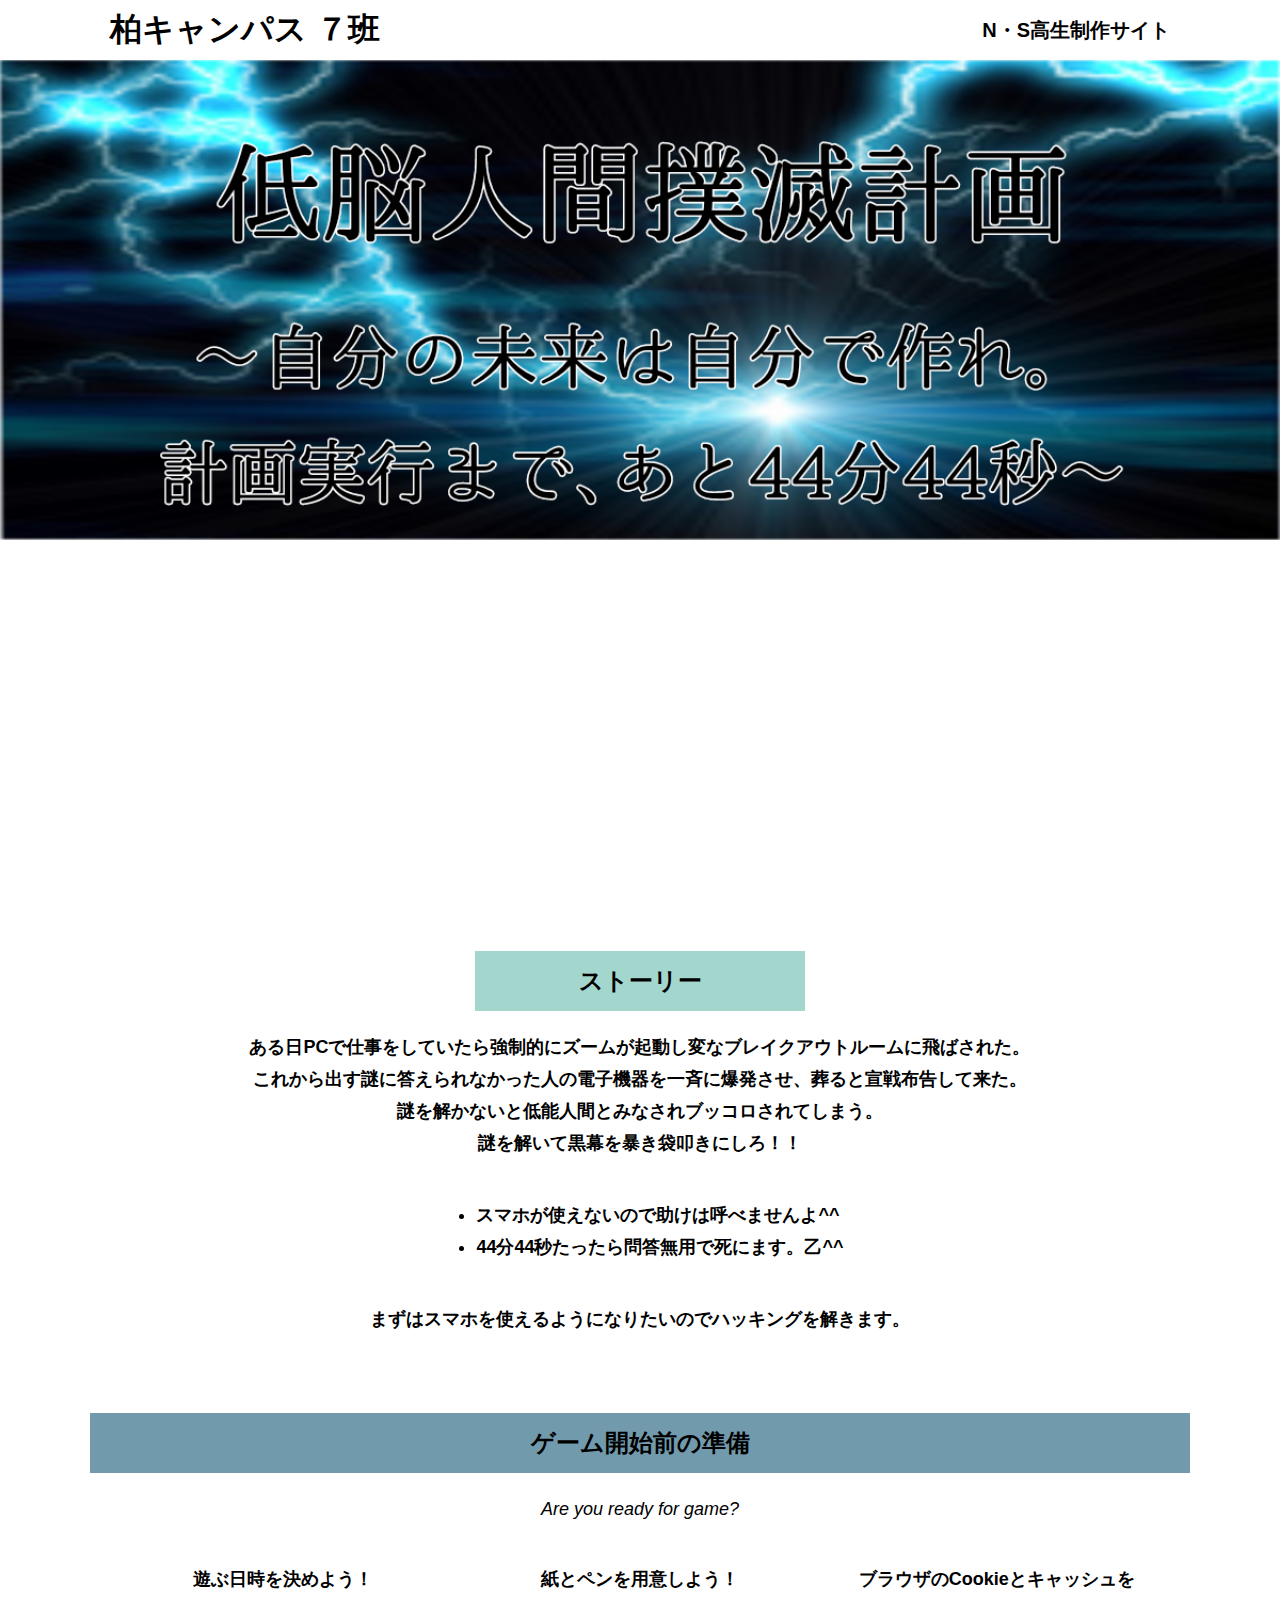
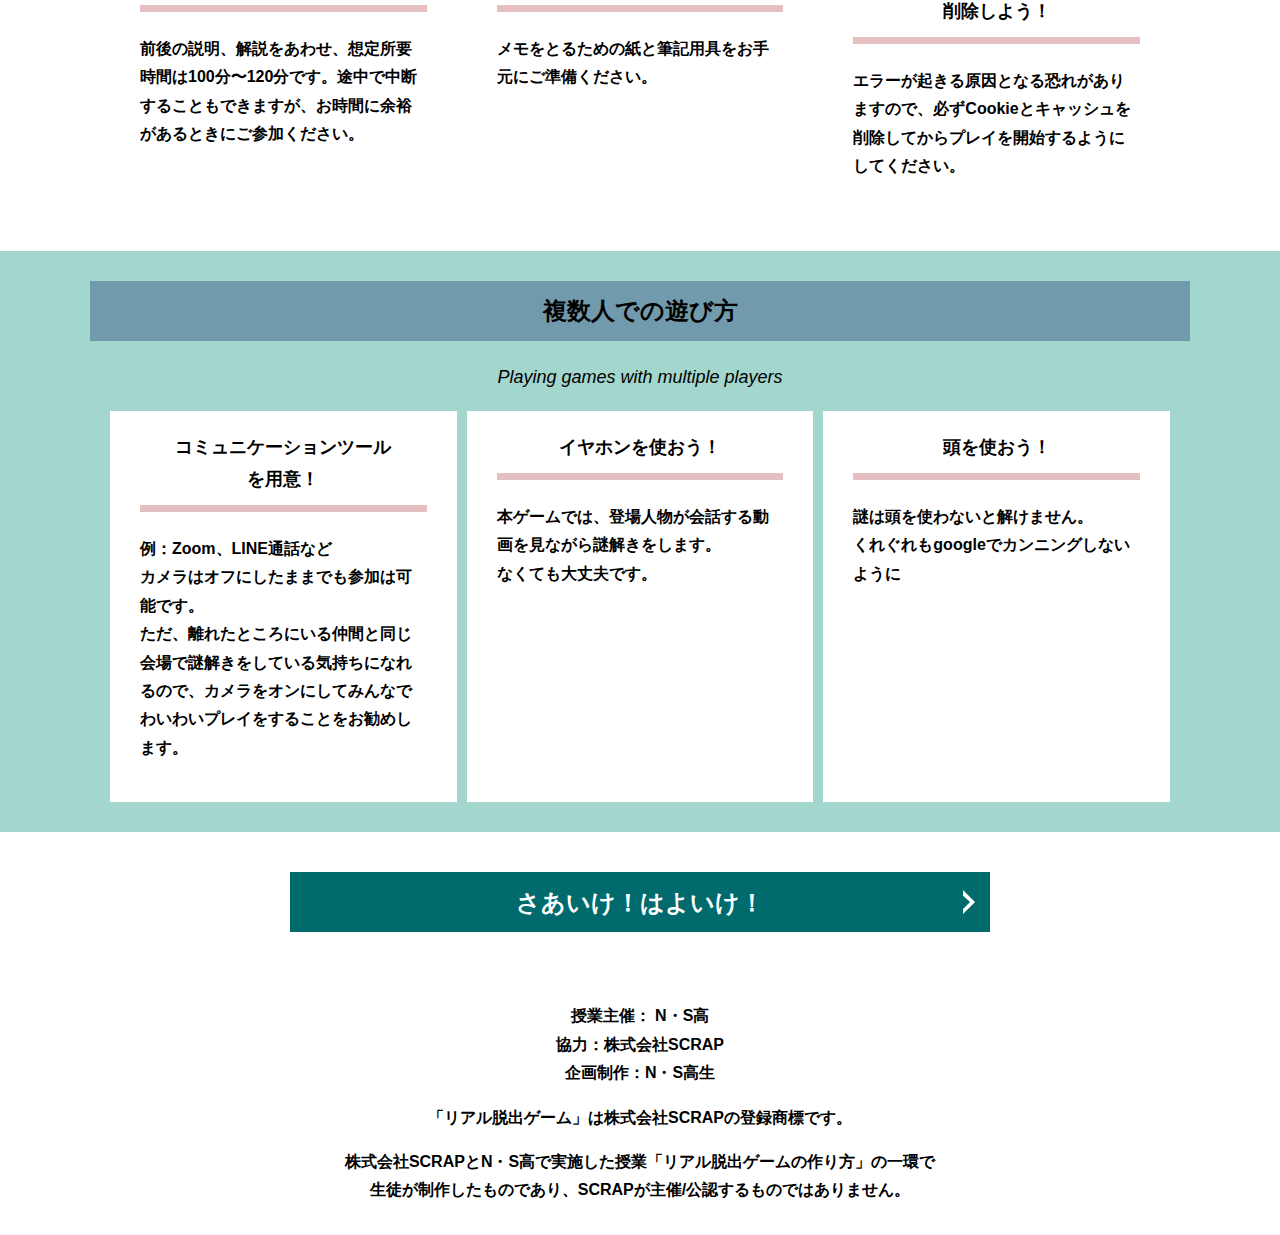
<file: index.html>
<!DOCTYPE html>
<html lang="ja">
<head>
  <meta charset="UTF-8">
  <meta http-equiv="X-UA-Compatible" content="IE=edge">
  <meta name="viewport" content="width=device-width, initial-scale=1.0">
  <title>低脳人間撲滅計画│ Project N</title>
  <link rel="stylesheet" href="assets/css/normalize.css">
  <link rel="stylesheet" href="assets/css/style.css">
</head>
<body>
  <svg width="0" height="0" class="hidden">
    <symbol xmlns="http://www.w3.org/2000/svg" viewBox="0 0 12.47 24.94" id="arrow" class="arrow_svg">
      <title>arrow</title>
      <polygon points="0 24.94 0 19.66 7.35 12.47 0 5.92 0 0 12.47 12.47 0 24.94"/>
    </symbol>
  </svg>
  <header class="header">
    <div class="container">
      <div class="header__name"><font size="6">柏キャンパス ７班</font></div>
      <div class="header__name">N・S高生制作サイト</div>
    </div>
  </header>
  <main class="main index-page">
    <!-- タイトルエリア　ここから -->
    <h1 class="main-title"><img src="assets/images/無題47_20210906110843.png" alt="Presented by SCRAP×N・S高リアル脱出ゲーム制作PJ 封鎖された家庭科室からの脱出"></h1>
    <!-- タイトルエリア　ここまで -->
    <p style="text-align: center;">
    <iframe width="560" height="315" src="https://www.youtube.com/embed/fiip44YLDq8" title="YouTube video player" frameborder="0" allow="accelerometer; autoplay; clipboard-write; encrypted-media; gyroscope; picture-in-picture" allowfullscreen></iframe> 
   </p>
    <section class="section section--story">
      <div class="container">
        <h2 class="section-title section-title--keycolor section-title--story">ストーリー</h2>
        <div class="story">
          <p class="text-center">ある日PCで仕事をしていたら強制的にズームが起動し変なブレイクアウトルームに飛ばされた。<br>
            これから出す謎に答えられなかった人の電子機器を一斉に爆発させ、葬ると宣戦布告して来た。<br>
            謎を解かないと低能人間とみなされブッコロされてしまう。<br>
            謎を解いて黒幕を暴き袋叩きにしろ！！<br>
            </p>
          <div class="story__note__outer bg-color--gray">
            <ul class="story__note">
              <li>スマホが使えないので助けは呼べませんよ^^</li>
              <li>44分44秒たったら問答無用で死にます。乙^^</li>
            </ul>
          </div>
          <p class="text-center">まずはスマホを使えるようになりたいのでハッキングを解きます。</p>
        </div>
      </div>
    </section>
    <section class="section bg-color--gray">
      <div class="container">
        <h2 class="section-title">ゲーム開始前の準備</h2>
        <p class="font-eng text-center">Are you ready for game?</p>
        <!--
          class名"row"内のclass名"column"が横並びになります。
          改行する場合は以下のように追加してください。
          <div class="row">
            <div class="column">
              ～ 内容 ～
            </div>
          </div>
        -->
        <div class="row">
          <div class="column">
            <div class="card">
              <h3 class="card__title">遊ぶ日時を決めよう！</h3>
              <p class="card__content">前後の説明、解説をあわせ、想定所要時間は100分〜120分です。途中で中断することもできますが、お時間に余裕があるときにご参加ください。</p>
            </div>
          </div>
          <div class="column">
            <div class="card">
              <h3 class="card__title">紙とペンを用意しよう！</h3>
              <p class="card__content">メモをとるための紙と筆記用具をお手元にご準備ください。</p>
            </div>
          </div>
          <div class="column">
            <div class="card">
              <h3 class="card__title">ブラウザのCookieとキャッシュを<br>削除しよう！</h3>
              <p class="card__content">エラーが起きる原因となる恐れがありますので、必ずCookieとキャッシュを削除してからプレイを開始するようにしてください。</p>
            </div>
          </div>
        </div>
      </div>
    </section>
    <section class="section bg-color--keycolor">
      <div class="container">
        <h2 class="section-title">複数人での遊び方</h2>
        <p class="font-eng text-center">Playing games with multiple players</p>
        <div class="row">
          <div class="column">
            <div class="card">
              <h3 class="card__title">コミュニケーションツール<br>を用意！</h3>
              <p class="card__content">例：Zoom、LINE通話など<br>
                カメラはオフにしたままでも参加は可能です。<br>
                ただ、離れたところにいる仲間と同じ会場で謎解きをしている気持ちになれるので、カメラをオンにしてみんなでわいわいプレイをすることをお勧めします。</p>
            </div>
          </div>
          <div class="column">
            <div class="card">
              <h3 class="card__title">イヤホンを使おう！</h3>
              <p class="card__content">本ゲームでは、登場人物が会話する動画を見ながら謎解きをします。<br>
                なくても大丈夫です。</p>
            </div>
          </div>
          <div class="column">
            <div class="card">
              <h3 class="card__title">頭を使おう！</h3>
              <p class="card__content">謎は頭を使わないと解けません。<br>
                くれぐれもgoogleでカンニングしないように</p>
            </div>
          </div>
        </div>
      </div>
    </section>
    <section class="section">
      <div class="container">
        <a class="btn" href="main.html">さあいけ！はよいけ！<svg class="btn__arrow"><use xlink:href="#arrow"></use></svg></a>
      </div>
    </section>
  </main>
  <footer class="footer section bg-color--gray">
    <div class="container">
      <p class="text-center">授業主催： N・S高<br>協力：株式会社SCRAP<br>企画制作：N・S高生</p>
      <p class="text-center">「リアル脱出ゲーム」は株式会社SCRAPの登録商標です。</p>
      <p class="text-center">株式会社SCRAPとN・S高で実施した授業「リアル脱出ゲームの作り方」の一環で<br>生徒が制作したものであり、SCRAPが主催/公認するものではありません。</p>
    </div>
  </footer>
</body>
</html>
</file>
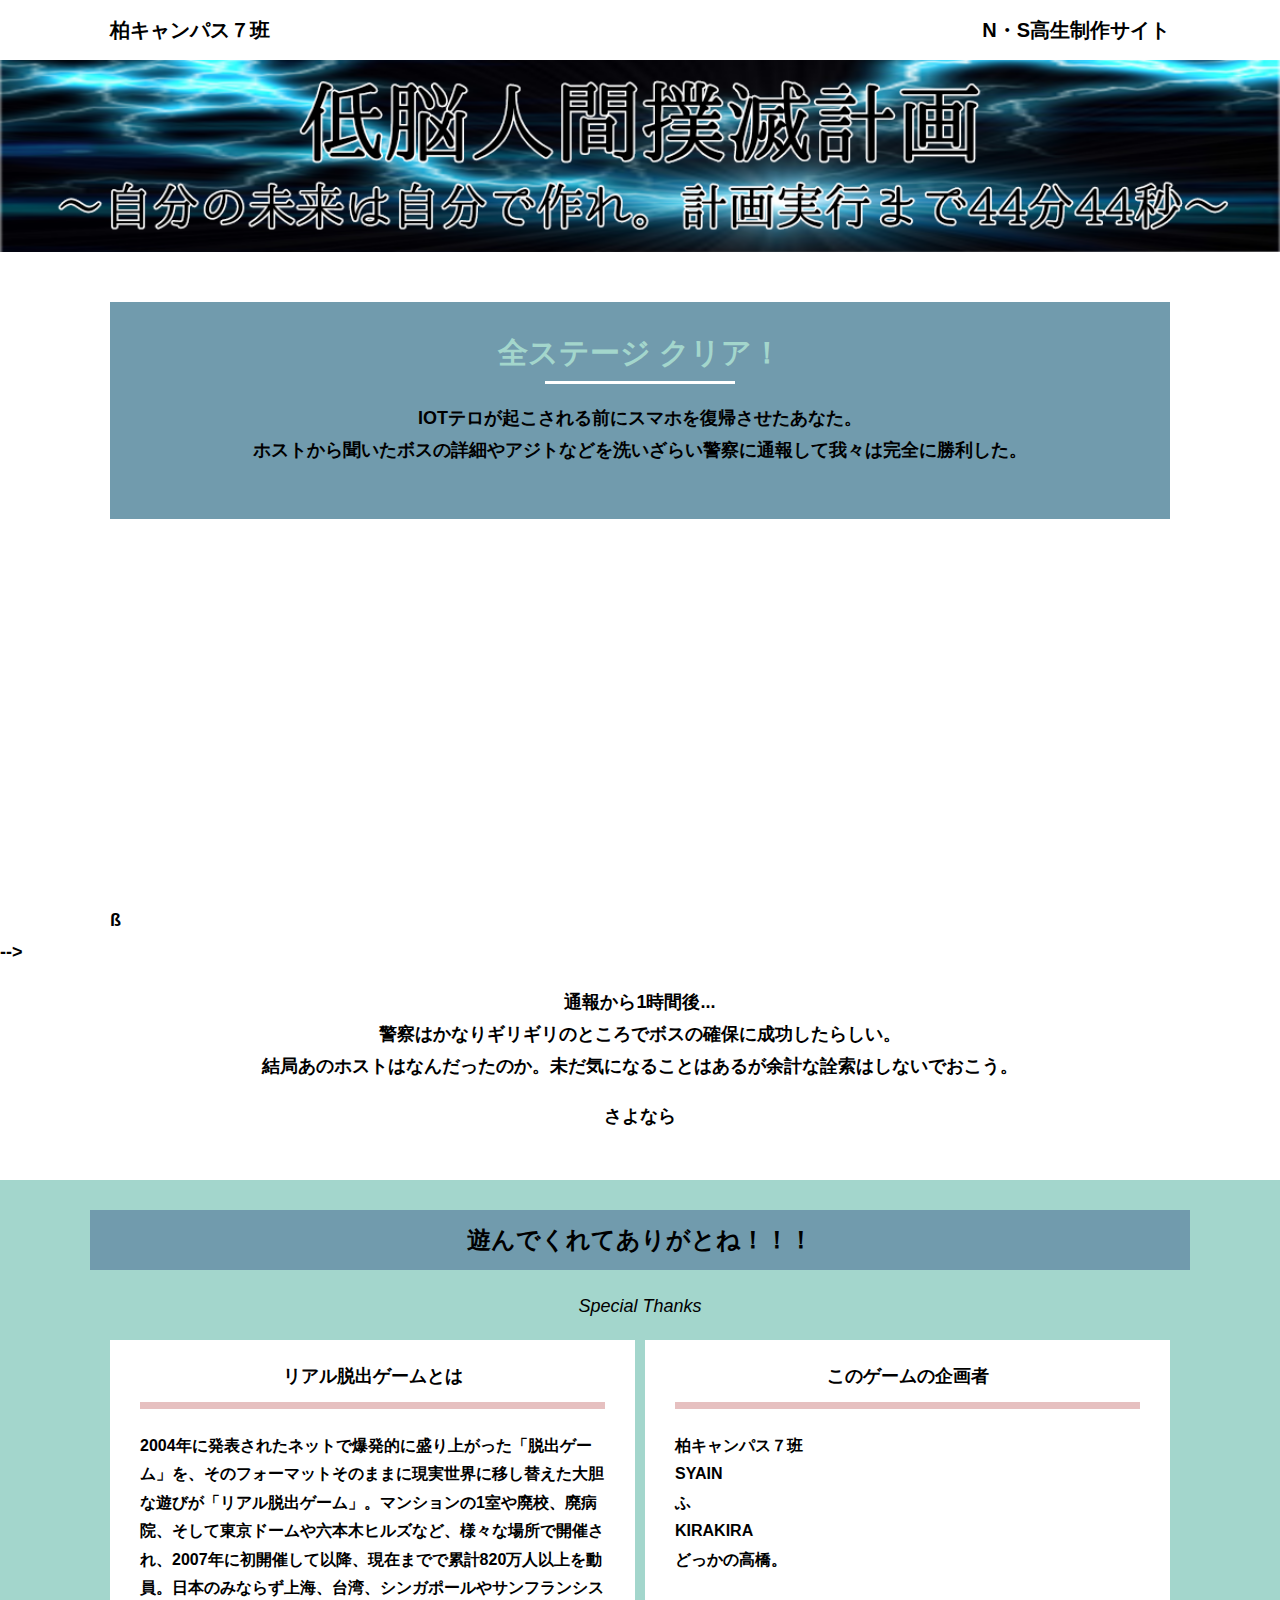
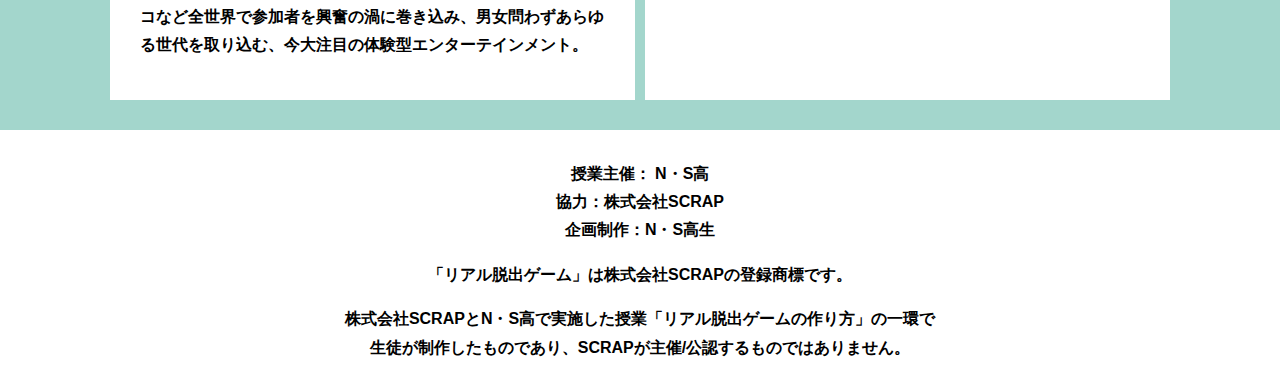
<file: final.html>
<!DOCTYPE html>
<html lang="ja">
<head>
  <meta charset="UTF-8">
  <meta http-equiv="X-UA-Compatible" content="IE=edge">
  <meta name="viewport" content="width=device-width, initial-scale=1.0">
  <title>低脳人間撲滅計画 │ Project N</title>
  <link rel="stylesheet" href="assets/css/normalize.css">
  <link rel="stylesheet" href="assets/css/style.css">
</head>
<body>
  <header class="header">
    <div class="container">
      <div class="header__name">柏キャンパス７班</div>
      <div class="header__name">N・S高生制作サイト</div>
    </div>
  </header>
  <main class="main final-page">
    <!-- タイトルエリア　ここから -->
    <h1 class="main-title"><img src="assets/images/無題46_20210906103045.png" alt="低脳人間撲滅計画"></h1>
    <!-- タイトルエリア　ここまで -->
    <section class="section">
      <div class="container">
        <div class="box bg-color--subcolor">
          <h2 class="section-title--border">全ステージ クリア！</h2>
          <p class="text-center">IOTテロが起こされる前にスマホを復帰させたあなた。<br>
            ホストから聞いたボスの詳細やアジトなどを洗いざらい警察に通報して我々は完全に勝利した。</p>
        </div>
      </div>
    </section>
    <section class="section">
      <div class="container">
          <figure class="image__container">
          <iframe width="560" height="315" src="https://www.youtube.com/embed/GxRUSN6LqeI" title="YouTube video player" frameborder="0" allow="accelerometer; autoplay; clipboard-write; encrypted-media; gyroscope; picture-in-picture" allowfullscreen></iframe>
          </figure>

<!--  YouTube貼り付け
            <div class="youtube__container">
              <div class="youtube">
                <iframe width="560" height="315" src="https://www.youtube.com/embed/IRyJe-0Uie0?controls=0" title="YouTube video player" frameborder="0" allow="accelerometer; autoplay; clipboard-write; encrypted-media; gyroscope; picture-in-picture" allowfullscreen></iframe>
              </div>
            </div>
Youtube貼り付けここまで-->
          ß
      </div>
         -->
        <p class="text-center">通報から1時間後...<br>
          警察はかなりギリギリのところでボスの確保に成功したらしい。<br>
          結局あのホストはなんだったのか。未だ気になることはあるが余計な詮索はしないでおこう。</p>
        <p class="text-center">さよなら</p>
      </div>
    </section>
    <section class="section bg-color--keycolor">
      <div class="container">
        <h2 class="section-title">遊んでくれてありがとね！！！</h2>
        <p class="font-eng text-center">Special Thanks</p>
        <div class="row">
          <div class="column">
            <div class="card">
              <h3 class="card__title">リアル脱出ゲームとは</h3>
              <p class="card__content">2004年に発表されたネットで爆発的に盛り上がった「脱出ゲーム」を、そのフォーマットそのままに現実世界に移し替えた大胆な遊びが「リアル脱出ゲーム」。マンションの1室や廃校、廃病院、そして東京ドームや六本木ヒルズなど、様々な場所で開催され、2007年に初開催して以降、現在までで累計820万人以上を動員。日本のみならず上海、台湾、シンガポールやサンフランシスコなど全世界で参加者を興奮の渦に巻き込み、男女問わずあらゆる世代を取り込む、今大注目の体験型エンターテインメント。</p>
            </div>
          </div>
          <div class="column">
            <div class="card">
              <h3 class="card__title">このゲームの企画者</h3>
              <p class="card__content">柏キャンパス７班<br>
                SYAIN<br>
                ふ<br>
                KIRAKIRA<br>
                どっかの高橋。<br>
            </div>
          </div>
        </div>
      </div>
    </section>
  </main>
  <footer class="footer section bg-color--gray">
    <div class="container">
        <p class="text-center">授業主催： N・S高<br>協力：株式会社SCRAP<br>企画制作：N・S高生</p>
        <p class="text-center">「リアル脱出ゲーム」は株式会社SCRAPの登録商標です。</p>
        <p class="text-center">株式会社SCRAPとN・S高で実施した授業「リアル脱出ゲームの作り方」の一環で<br>生徒が制作したものであり、SCRAPが主催/公認するものではありません。</p>
    </div>
  </footer>
</body>
</html>
</file>
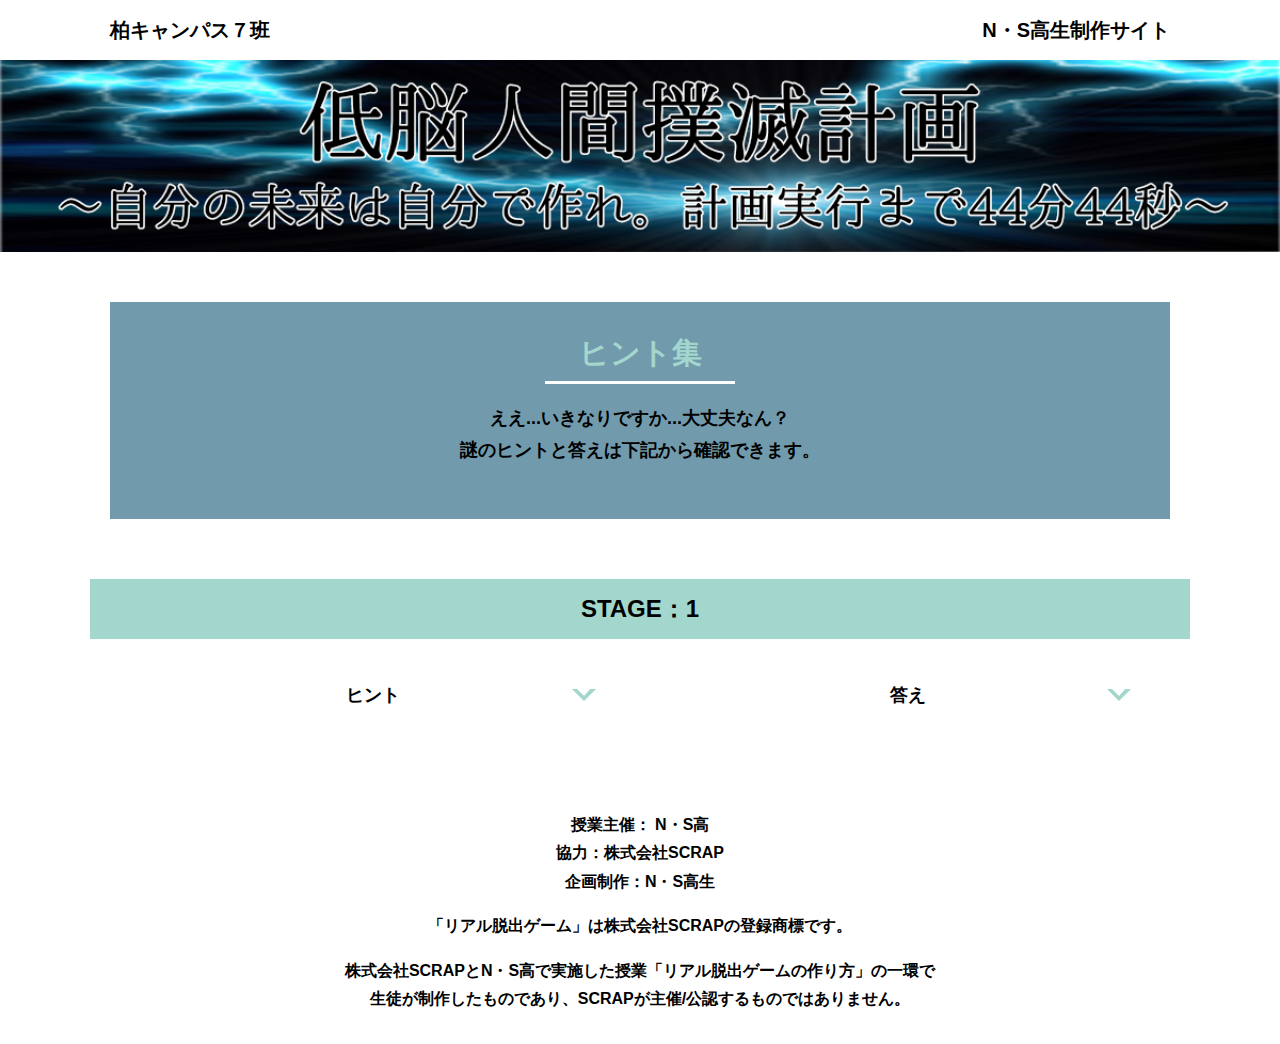
<file: hint1.html>
<!DOCTYPE html>
<html lang="ja">
<head>
  <meta charset="UTF-8">
  <meta http-equiv="X-UA-Compatible" content="IE=edge">
  <meta name="viewport" content="width=device-width, initial-scale=1.0">
  <title>ヒント │ 低能人間撲滅計画 │ Project N</title>
  <link rel="stylesheet" href="assets/css/normalize.css">
  <link rel="stylesheet" href="assets/css/style.css">
</head>
<body>
  <svg width="0" height="0" class="hidden">
    <symbol xmlns="http://www.w3.org/2000/svg" viewBox="0 0 12.47 24.94" id="arrow" class="arrow_svg">
      <title>arrow</title>
      <polygon points="0 24.94 0 19.66 7.35 12.47 0 5.92 0 0 12.47 12.47 0 24.94"/>
    </symbol>
  </svg>
  <header class="header">
    <div class="container">
      <div class="header__name">柏キャンパス７班</div>
      <div class="header__name">N・S高生制作サイト</div>
    </div>
  </header>
  <main class="main hint-page">
    <!-- タイトルエリア　ここから -->
    <h1 class="main-title"><img src="assets/images/無題46_20210906103045.png" alt="低脳人間撲滅計画"></h1>
    <!-- タイトルエリア　ここまで -->
    <section class="section">
      <div class="container">
        <div class="box bg-color--subcolor">
          <h2 class="section-title--border">ヒント集</h2>
          <p class="text-center">ええ...いきなりですか...大丈夫なん？<br>
            謎のヒントと答えは下記から確認できます。</p>
        </div>
      </div>
    </section>
    <!-- STAGE1ヒント　ここから -->
    <section id="stage1" class="section bg-color--gray">
      <div class="container">
        <h2 class="section-title section-title--keycolor">STAGE：1</h2>
        <div class="row">
          <div class="column">
            <div class="card">
              <h3 class="card__title">ヒント<svg class="card__arrow"><use xlink:href="#arrow"></use></svg></h3>
              <p class="card__content">球遊び</p>
            </div>
          </div>
          <div class="column">
            <div class="card">
              <h3 class="card__title">答え<svg class="card__arrow"><use xlink:href="#arrow"></use></svg></h3>
              <p class="card__content">やきゅう</p>
            </div>
          </div>
        </div>
      </div>
    </section>
    <!-- STAGE1ヒント　ここまで -->
  </main>
  <footer class="footer section bg-color--gray">
    <div class="container">
        <p class="text-center">授業主催： N・S高<br>協力：株式会社SCRAP<br>企画制作：N・S高生</p>
        <p class="text-center">「リアル脱出ゲーム」は株式会社SCRAPの登録商標です。</p>
        <p class="text-center">株式会社SCRAPとN・S高で実施した授業「リアル脱出ゲームの作り方」の一環で<br>生徒が制作したものであり、SCRAPが主催/公認するものではありません。</p>
    </div>
  </footer>
  <script src="assets/js/hint.js"></script>
</body>
</html>
</file>
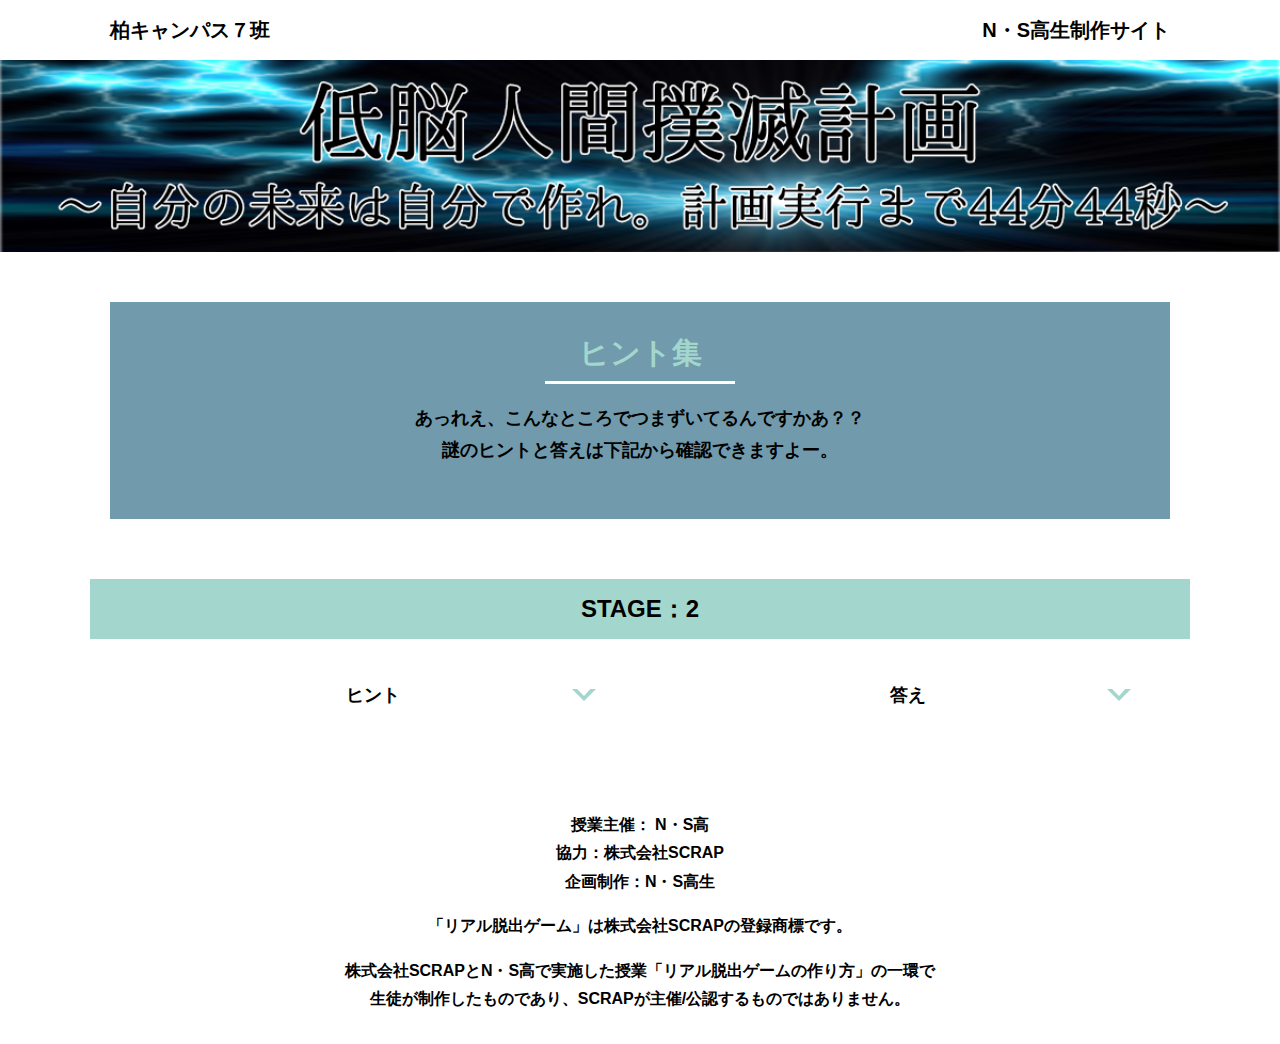
<file: hint2.html>
<!DOCTYPE html>
<html lang="ja">
<head>
  <meta charset="UTF-8">
  <meta http-equiv="X-UA-Compatible" content="IE=edge">
  <meta name="viewport" content="width=device-width, initial-scale=1.0">
  <title>ヒント │ 低脳人間撲滅計画 │ Project N</title>
  <link rel="stylesheet" href="assets/css/normalize.css">
  <link rel="stylesheet" href="assets/css/style.css">
</head>
<body>
  <svg width="0" height="0" class="hidden">
    <symbol xmlns="http://www.w3.org/2000/svg" viewBox="0 0 12.47 24.94" id="arrow" class="arrow_svg">
      <title>arrow</title>
      <polygon points="0 24.94 0 19.66 7.35 12.47 0 5.92 0 0 12.47 12.47 0 24.94"/>
    </symbol>
  </svg>
  <header class="header">
    <div class="container">
      <div class="header__name">柏キャンパス７班</div>
      <div class="header__name">N・S高生制作サイト</div>
    </div>
  </header>
  <main class="main hint-page">
    <!-- タイトルエリア　ここから -->
    <h1 class="main-title"><img src="assets/images/無題46_20210906103045.png" alt="低脳人間撲滅計画"></h1>
    <!-- タイトルエリア　ここまで -->
    <section class="section">
      <div class="container">
        <div class="box bg-color--subcolor">
          <h2 class="section-title--border">ヒント集</h2>
          <p class="text-center">あっれえ、こんなところでつまずいてるんですかあ？？<br>
            謎のヒントと答えは下記から確認できますよー。</p>
        </div>
      </div>
    </section>
    <!-- STAGE2ヒント　ここから -->
    <section id="stage2" class="section bg-color--gray">
      <div class="container">
        <h2 class="section-title section-title--keycolor">STAGE：2</h2>
        <div class="row">
          <div class="column">
            <div class="card">
              <h3 class="card__title">ヒント<svg class="card__arrow"><use xlink:href="#arrow"></use></svg></h3>
              <p class="card__content">赤シートって知ってます？？あ、流石に知ってるかーwwwwwwそれ使うと解けますよー</p>
            </div>
              
 <!-- 2-2ヒント追加
            <div class="card">
              <h3 class="card__title">2-2ヒント<svg class="card__arrow"><use xlink:href="#arrow"></use></svg></h3>
              <p class="card__content">テキストテキストテキストテキストテキストテキストテキストテキストテキストテキスト</p>
            </div>
2-2ヒント追加ここまで -->

 <!-- 2-3ヒント追加
        　　 <div class="card">
              <h3 class="card__title">2-3ヒント<svg class="card__arrow"><use xlink:href="#arrow"></use></svg></h3>
              <p class="card__content">テキストテキストテキストテキストテキストテキストテキストテキストテキストテキスト</p>
            </div>
2-3ヒント追加ここまで -->
              
          </div>
          <div class="column">
            <div class="card">
              <h3 class="card__title">答え<svg class="card__arrow"><use xlink:href="#arrow"></use></svg></h3>
              <p class="card__content">こうどう</p>
            </div>
              
<!-- 2-2答え追加
            <div class="card">
              <h3 class="card__title">2-2答え<svg class="card__arrow"><use xlink:href="#arrow"></use></svg></h3>
              <p class="card__content">ううう</p>
            </div>
2-2答え追加ここまで -->
              
<!-- 2-3答え追加          
            <div class="card">
              <h3 class="card__title">2-3答え<svg class="card__arrow"><use xlink:href="#arrow"></use></svg></h3>
              <p class="card__content">ううう</p>
            </div>
2-3答え追加ここまで -->
              
          </div>
        </div>
      </div>
    </section>
    <!-- STAGE2ヒント　ここまで -->
  </main>
  <footer class="footer section bg-color--gray">
    <div class="container">
        <p class="text-center">授業主催： N・S高<br>協力：株式会社SCRAP<br>企画制作：N・S高生</p>
        <p class="text-center">「リアル脱出ゲーム」は株式会社SCRAPの登録商標です。</p>
        <p class="text-center">株式会社SCRAPとN・S高で実施した授業「リアル脱出ゲームの作り方」の一環で<br>生徒が制作したものであり、SCRAPが主催/公認するものではありません。</p>
    </div>
  </footer>
  <script src="assets/js/hint.js"></script>
</body>
</html>
</file>
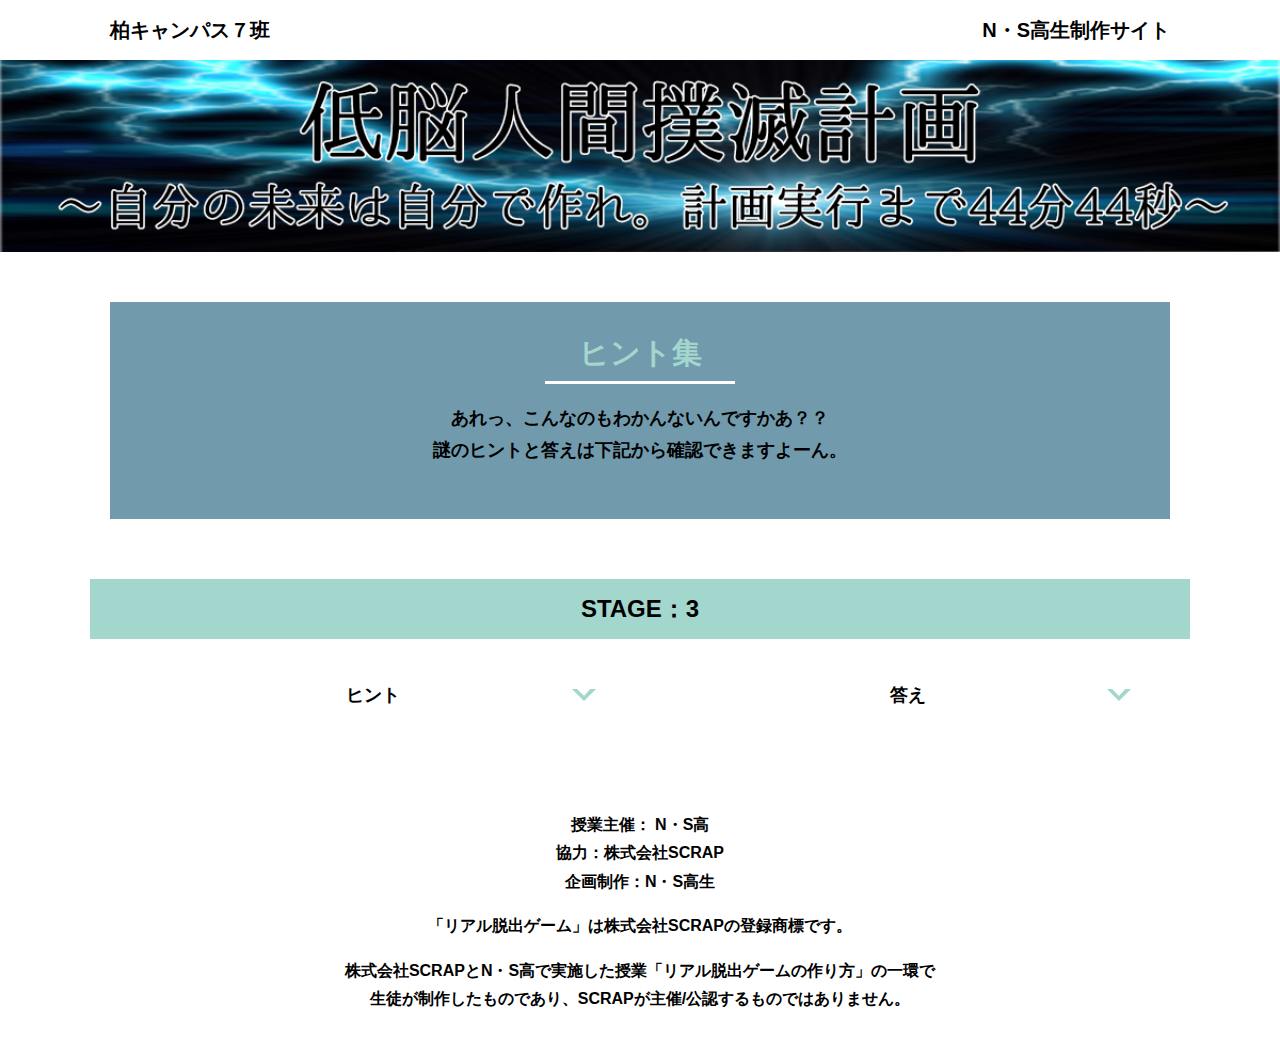
<file: hint3.html>
<!DOCTYPE html>
<html lang="ja">
<head>
  <meta charset="UTF-8">
  <meta http-equiv="X-UA-Compatible" content="IE=edge">
  <meta name="viewport" content="width=device-width, initial-scale=1.0">
  <title>ヒント │ 低脳人間撲滅計画 │ Project N</title>
  <link rel="stylesheet" href="assets/css/normalize.css">
  <link rel="stylesheet" href="assets/css/style.css">
</head>
<body>
  <svg width="0" height="0" class="hidden">
    <symbol xmlns="http://www.w3.org/2000/svg" viewBox="0 0 12.47 24.94" id="arrow" class="arrow_svg">
      <title>arrow</title>
      <polygon points="0 24.94 0 19.66 7.35 12.47 0 5.92 0 0 12.47 12.47 0 24.94"/>
    </symbol>
  </svg>
  <header class="header">
    <div class="container">
      <div class="header__name">柏キャンパス７班</div>
      <div class="header__name">N・S高生制作サイト</div>
    </div>
  </header>
  <main class="main hint-page">
    <!-- タイトルエリア　ここから -->
    <h1 class="main-title"><img src="assets/images/無題46_20210906103045.png " alt="低脳人間撲滅計画"></h1>
    <!-- タイトルエリア　ここまで -->
    <section class="section">
      <div class="container">
        <div class="box bg-color--subcolor">
          <h2 class="section-title--border">ヒント集</h2>
          <p class="text-center">あれっ、こんなのもわかんないんですかあ？？<br>
            謎のヒントと答えは下記から確認できますよーん。</p>
        </div>
      </div>
    </section>
    <!-- STAGE3ヒント　ここから -->
    <section id="stage3" class="section bg-color--gray">
      <div class="container">
        <h2 class="section-title section-title--keycolor">STAGE：3</h2>
        <div class="row">
          <div class="column">
            <div class="card">
              <h3 class="card__title">ヒント<svg class="card__arrow"><use xlink:href="#arrow"></use></svg></h3>
              <p class="card__content">キーボードをよーく見てみてくださーい</p>
            </div>
              
 <!-- 3-2ヒント追加
            <div class="card">
              <h3 class="card__title">3-2ヒント<svg class="card__arrow"><use xlink:href="#arrow"></use></svg></h3>
              <p class="card__content">テキストテキストテキストテキストテキストテキストテキストテキストテキストテキスト</p>
            </div>
3-2ヒント追加ここまで -->

 <!-- 3-3ヒント追加
        　　 <div class="card">
              <h3 class="card__title">3-3ヒント<svg class="card__arrow"><use xlink:href="#arrow"></use></svg></h3>
              <p class="card__content">テキストテキストテキストテキストテキストテキストテキストテキストテキストテキスト</p>
            </div>
3-3ヒント追加ここまで -->
              
          </div>
          <div class="column">
            <div class="card">
              <h3 class="card__title">答え<svg class="card__arrow"><use xlink:href="#arrow"></use></svg></h3>
              <p class="card__content">うんめい</p>
            </div>

 <!-- 3-2答え追加
            <div class="card">
              <h3 class="card__title">3-2答え<svg class="card__arrow"><use xlink:href="#arrow"></use></svg></h3>
              <p class="card__content">ううう</p>
            </div>
3-2答え追加ここまで -->
              
<!-- 3-3答え追加          
            <div class="card">
              <h3 class="card__title">2-3答え<svg class="card__arrow"><use xlink:href="#arrow"></use></svg></h3>
              <p class="card__content">ううう</p>
            </div>
3-3答え追加ここまで -->
              
          </div>
        </div>
      </div>
    </section>
    <!-- STAGE3ヒント　ここまで -->
  </main>
  <footer class="footer section bg-color--gray">
    <div class="container">
        <p class="text-center">授業主催： N・S高<br>協力：株式会社SCRAP<br>企画制作：N・S高生</p>
        <p class="text-center">「リアル脱出ゲーム」は株式会社SCRAPの登録商標です。</p>
        <p class="text-center">株式会社SCRAPとN・S高で実施した授業「リアル脱出ゲームの作り方」の一環で<br>生徒が制作したものであり、SCRAPが主催/公認するものではありません。</p>
    </div>
  </footer>
  <script src="assets/js/hint.js"></script>
</body>
</html>
</file>
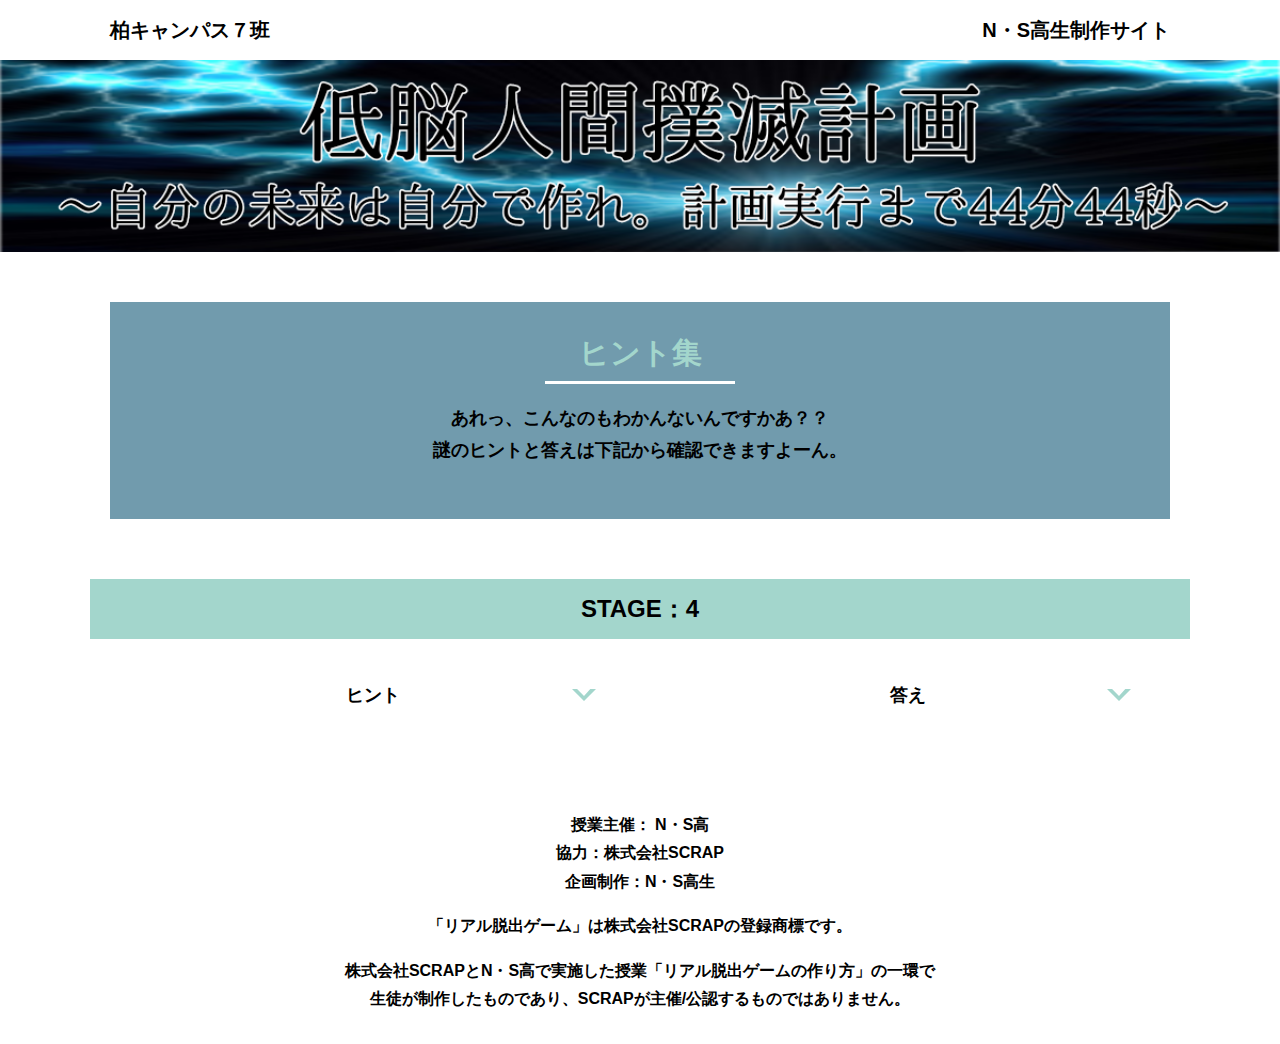
<file: hint4.html>
<!DOCTYPE html>
<html lang="ja">
<head>
  <meta charset="UTF-8">
  <meta http-equiv="X-UA-Compatible" content="IE=edge">
  <meta name="viewport" content="width=device-width, initial-scale=1.0">
  <title>ヒント │ 低脳人間撲滅計画 │ Project N</title>
  <link rel="stylesheet" href="assets/css/normalize.css">
  <link rel="stylesheet" href="assets/css/style.css">
</head>
<body>
  <svg width="0" height="0" class="hidden">
    <symbol xmlns="http://www.w3.org/2000/svg" viewBox="0 0 12.47 24.94" id="arrow" class="arrow_svg">
      <title>arrow</title>
      <polygon points="0 24.94 0 19.66 7.35 12.47 0 5.92 0 0 12.47 12.47 0 24.94"/>
    </symbol>
  </svg>
  <header class="header">
    <div class="container">
      <div class="header__name">柏キャンパス７班</div>
      <div class="header__name">N・S高生制作サイト</div>
    </div>
  </header>
  <main class="main hint-page">
    <!-- タイトルエリア　ここから -->
    <h1 class="main-title"><img src="assets/images/無題46_20210906103045.png " alt="低脳人間撲滅計画"></h1>
    <!-- タイトルエリア　ここまで -->
    <section class="section">
      <div class="container">
        <div class="box bg-color--subcolor">
          <h2 class="section-title--border">ヒント集</h2>
          <p class="text-center">あれっ、こんなのもわかんないんですかあ？？<br>
            謎のヒントと答えは下記から確認できますよーん。</p>
        </div>
      </div>
    </section>
    <!-- STAGE4ヒント　ここから -->
    <section id="stage3" class="section bg-color--gray">
      <div class="container">
        <h2 class="section-title section-title--keycolor">STAGE：4</h2>
        <div class="row">
          <div class="column">
            <div class="card">
              <h3 class="card__title">ヒント<svg class="card__arrow"><use xlink:href="#arrow"></use></svg></h3>
              <p class="card__content">上をよく見てみろ</p>
            </div>
              
 <!-- 4-2ヒント追加
            <div class="card">
              <h3 class="card__title">3-2ヒント<svg class="card__arrow"><use xlink:href="#arrow"></use></svg></h3>
              <p class="card__content">テキストテキストテキストテキストテキストテキストテキストテキストテキストテキスト</p>
            </div>
4-2ヒント追加ここまで -->

 <!-- 4-3ヒント追加
        　　 <div class="card">
              <h3 class="card__title">3-3ヒント<svg class="card__arrow"><use xlink:href="#arrow"></use></svg></h3>
              <p class="card__content">テキストテキストテキストテキストテキストテキストテキストテキストテキストテキスト</p>
            </div>
4-3ヒント追加ここまで -->
              
          </div>
          <div class="column">
            <div class="card">
              <h3 class="card__title">答え<svg class="card__arrow"><use xlink:href="#arrow"></use></svg></h3>
              <p class="card__content">bad</p>
            </div>

 <!-- 4-2答え追加
            <div class="card">
              <h3 class="card__title">3-2答え<svg class="card__arrow"><use xlink:href="#arrow"></use></svg></h3>
              <p class="card__content">ううう</p>
            </div>
4-2答え追加ここまで -->
              
<!-- 4-3答え追加          
            <div class="card">
              <h3 class="card__title">2-3答え<svg class="card__arrow"><use xlink:href="#arrow"></use></svg></h3>
              <p class="card__content">ううう</p>
            </div>
4-3答え追加ここまで -->
              
          </div>
        </div>
      </div>
    </section>
    <!-- STAGE4ヒント　ここまで -->
  </main>
  <footer class="footer section bg-color--gray">
    <div class="container">
        <p class="text-center">授業主催： N・S高<br>協力：株式会社SCRAP<br>企画制作：N・S高生</p>
        <p class="text-center">「リアル脱出ゲーム」は株式会社SCRAPの登録商標です。</p>
        <p class="text-center">株式会社SCRAPとN・S高で実施した授業「リアル脱出ゲームの作り方」の一環で<br>生徒が制作したものであり、SCRAPが主催/公認するものではありません。</p>
    </div>
  </footer>
  <script src="assets/js/hint.js"></script>
</body>
</html>
</file>
<file: assets/css/style.css>
@charset "UTF-8";
/****************************
 * 共通CSSのテンプレートです。
*****************************/
*,
*::before,
*::after {
  -webkit-box-sizing: border-box;
          box-sizing: border-box;
}

html {
  font-size: 18px;
  -webkit-box-sizing: border-box;
          box-sizing: border-box;
}

body {
  overflow-x: hidden;
  font-family: "ヒラギノ明朝 Pro", "Hiragino Mincho Pro", Hiragino Mincho Pro, "ヒラギノ角ゴ Pro", "Hiragino Kaku Gothic Pro", "メイリオ", "Meiryo", sans-serif;
  font-size: 18px;
  line-height: 1.77778;
  font-weight: bold;
  text-decoration: none;
  border: none;
  list-style: none;
  color: #000;
  margin: 0;
}

img {
  width: 100%;
}

figure {
  margin: 0;
}

figcaption {
  margin-top: 30px;
  font-size: 14px;
}

@media screen and (max-width: 767px) {
  figcaption {
    font-size: 13px;
  }
}

input[type=text] {
  font-size: 18px;
  border: none;
  padding: 25px 35px;
  display: block;
  margin: 0 auto;
  max-width: 580px;
  width: 100%;
}

::-webkit-input-placeholder {
  color: #999;
}

:-ms-input-placeholder {
  color: #999;
}

::-ms-input-placeholder {
  color: #999;
}

::placeholder {
  color: #999;
}

button {
  cursor: pointer;
  display: block;
  border: none;
  margin: 0 auto;
  background-color: #a3d6cc;
  color: #fff;
  width: 287px;
  height: 55px;
}

/*******************
* Layout
*******************/
.section {
  padding-top: 30px;
  padding-bottom: 30px;
}

.section--clear {
  /* ステージクリア画面 */
  position: fixed;
  display: none;
  /* 読み込み時に一瞬表示されるのを防ぐ */
  -webkit-box-pack: center;
      -ms-flex-pack: center;
          justify-content: center;
  -webkit-box-align: center;
      -ms-flex-align: center;
          align-items: center;
  top: 0;
  bottom: 0;
  left: 0;
  right: 0;
  z-index: 200;
}

.section--clear.isClear {
  display: -webkit-box;
  display: -ms-flexbox;
  display: flex;
}

.container {
  width: 1100px;
  padding-left: 20px;
  padding-right: 20px;
  margin: 0 auto;
}

@media screen and (max-width: 1100px) {
  .container {
    width: calc(100% - 40px);
  }
}

.row {
  display: -webkit-box;
  display: -ms-flexbox;
  display: flex;
  -ms-flex-line-pack: stretch;
      align-content: stretch;
  gap: 10px;
}

.row + .row {
  margin-top: 20px;
}

.column {
  width: 100%;
}

.card {
  background-color: #fff;
  margin-bottom: 20px;
  height: 100%;
}

.card__title {
  font-size: 18px;
  text-align: center;
  margin: 0;
  padding: 20px 30px;
  position: relative;
  cursor: pointer;
}

.card__content {
  -webkit-transition: all 0.3s;
  transition: all 0.3s;
  font-size: 16px;
  padding: 20px 30px;
  margin: 0;
  position: relative;
}

.card__content::before {
  display: block;
  content: '';
  width: calc(100% - 60px);
  height: 7px;
  background-color: #e6c0c0;
  position: absolute;
  top: -10px;
  left: 30px;
}

.hint-page .card {
  height: auto;
}

.hint-page .card__content {
  display: none;
  text-align: center;
}

.hint-page .card__arrow {
  position: absolute;
  top: calc(50% - 12px);
  right: 45px;
  -webkit-transform: rotate(90deg);
          transform: rotate(90deg);
  -webkit-transition: all 0.3s;
  transition: all 0.3s;
  fill: #a3d6cc;
  width: 12px;
  height: 24px;
}

.hint-page .card.is-open .card__content {
  display: block;
}

.hint-page .card.is-open .card__arrow {
  -webkit-transform: rotate(-90deg);
          transform: rotate(-90deg);
}

.box {
  padding: 35px 30px;
}

.youtube {
  position: relative;
  width: 100%;
  padding-top: 56.25%;
}

.youtube iframe {
  position: absolute;
  top: 0;
  left: 0;
  width: 100%;
  height: 100%;
}

.youtube__container {
  max-width: 800px;
  margin: 0 auto;
}

/*********************
* Color
*********************/
.bg-color--keycolor {
  background-color: #a3d6cc;
}

.bg-color--subcolor {
  background-color: #719bad;
}
#a3d6cc
.bg-color--gray {
  background-color: #e6e6e6;
}

/*********************
* title
**********************/
.main-title {
  margin: 0;
}

.sub-title {
  text-align: center;
  font-size: 18px;
  line-height: 1.66667;
}

.sub-title__bg {
  background-color: #d3d6dd;
  padding-left: 1rem;
  padding-right: 1rem;
}

.section-title {
  font-size: 24px;
  line-height: 1.75;
  text-align: center;
  padding: 9px 20px;
  background-color: #719bad;
  margin: 0 -20px 20px -20px;
}

.section-title__stage {
  display: inline-block;
  margin-right: 2rem;
}

.section-title--keycolorlight {
  background-color: #e6c0c0;
}

.section-title--keycolorlight .section-title__stage {
  color: #fff;
}

.section-title--keycolor {
  background-color: #a3d6cc;
}

.section-title--story {
  width: 330px;
  margin: 0 auto 20px;
}

.section-title--border {
  position: relative;
  font-size: 30px;
  text-align: center;
  line-height: 1.06667;
  margin: 0;
  padding-bottom: 15px;
  color: #a3d6cc;
}

.section-title--border::after {
  position: absolute;
  bottom: 0;
  left: calc(50% - 95px);
  display: block;
  content: '';
  background-color: #fff;
  height: 2.6px;
  width: 190px;
}

/******************
* text
******************/
.font-eng {
  font-style: italic;
  font-weight: normal;
}

/*************************
* Button
*************************/
.btn {
  display: block;
  text-decoration: none;
  cursor: pointer;
  background-color: #006a6c;
  color: #fff;
  font-size: 24px;
  line-height: 1.54167;
  text-align: center;
  padding: 11.5px;
  width: calc(100% - 40px);
  max-width: 700px;
  margin: 10px auto;
  position: relative;
}

.btn:hover {
  opacity: 0.7;
}

.btn__arrow {
  position: absolute;
  top: calc(50% - 12px);
  right: 15px;
  fill: #fff;
  width: 12px;
  height: 24px;
}

/****************
* header
*****************/
.header {
  background-color: #fff;
  height: 60px;
}

.header .container {
  display: -webkit-box;
  display: -ms-flexbox;
  display: flex;
  -webkit-box-pack: justify;
      -ms-flex-pack: justify;
          justify-content: space-between;
  -webkit-box-align: center;
      -ms-flex-align: center;
          align-items: center;
  height: 100%;
}

.header__logo {
  width: 330px;
  height: 42px;
}

.header__name {
  font-size: 20px;
  line-height: 1.1;
}

.footer {
  font-size: 16px;
}

.footer p:first-child {
  margin-top: 0;
}

.footer p:last-child {
  margin-bottom: 0;
}

/********************
* main
********************/
.story__note {
  margin: 0;
}

.story__note__outer {
  width: 860px;
  display: -webkit-box;
  display: -ms-flexbox;
  display: flex;
  padding: 20px;
  margin: 20px auto;
  -webkit-box-pack: center;
      -ms-flex-pack: center;
          justify-content: center;
}

@media screen and (max-width: 940px) {
  .story__note__outer {
    width: 100%;
  }
}

.stage-column__container + .stage-column__container {
  border-top: 2px solid #fff;
}

.answer {
  font-size: 18px;
  margin-bottom: 20px;
  line-height: 80px;
  word-spacing: 20px;
}

.err-message {
  color: #e65c61;
  font-size: 18px;
  text-align: center;
}

.link-hint {
  text-align: center;
  display: block;
  margin-top: 20px;
}

.clear-message {
  background-color: #e6c0c0;
  padding: 30px 30px 60px;
  position: relative;
}

.clear-message__title {
  position: relative;
  display: block;
  text-align: center;
  color: #622d18;
  font-size: 30px;
  padding-bottom: 10px;
  margin-bottom: 35px;
}

.clear-message__title::after {
  content: '';
  position: absolute;
  display: block;
  width: 183px;
  height: 2px;
  background-color: #fff;
  bottom: 0;
  left: calc(50% - (183px/2));
}

.clear-message__content {
  text-align: center;
}

.clear-message__btn {
  position: absolute;
  bottom: -30px;
  left: calc(50% - 144px);
  width: 288px;
  margin: 0;
}

/********************
* Utility
********************/
.text-center {
  text-align: center;
}

.text-left {
  text-align: left;
}

.text-right {
  text-align: right;
}

.hidden {
  display: none;
}
/*# sourceMappingURL=style.css.map */
</file>
